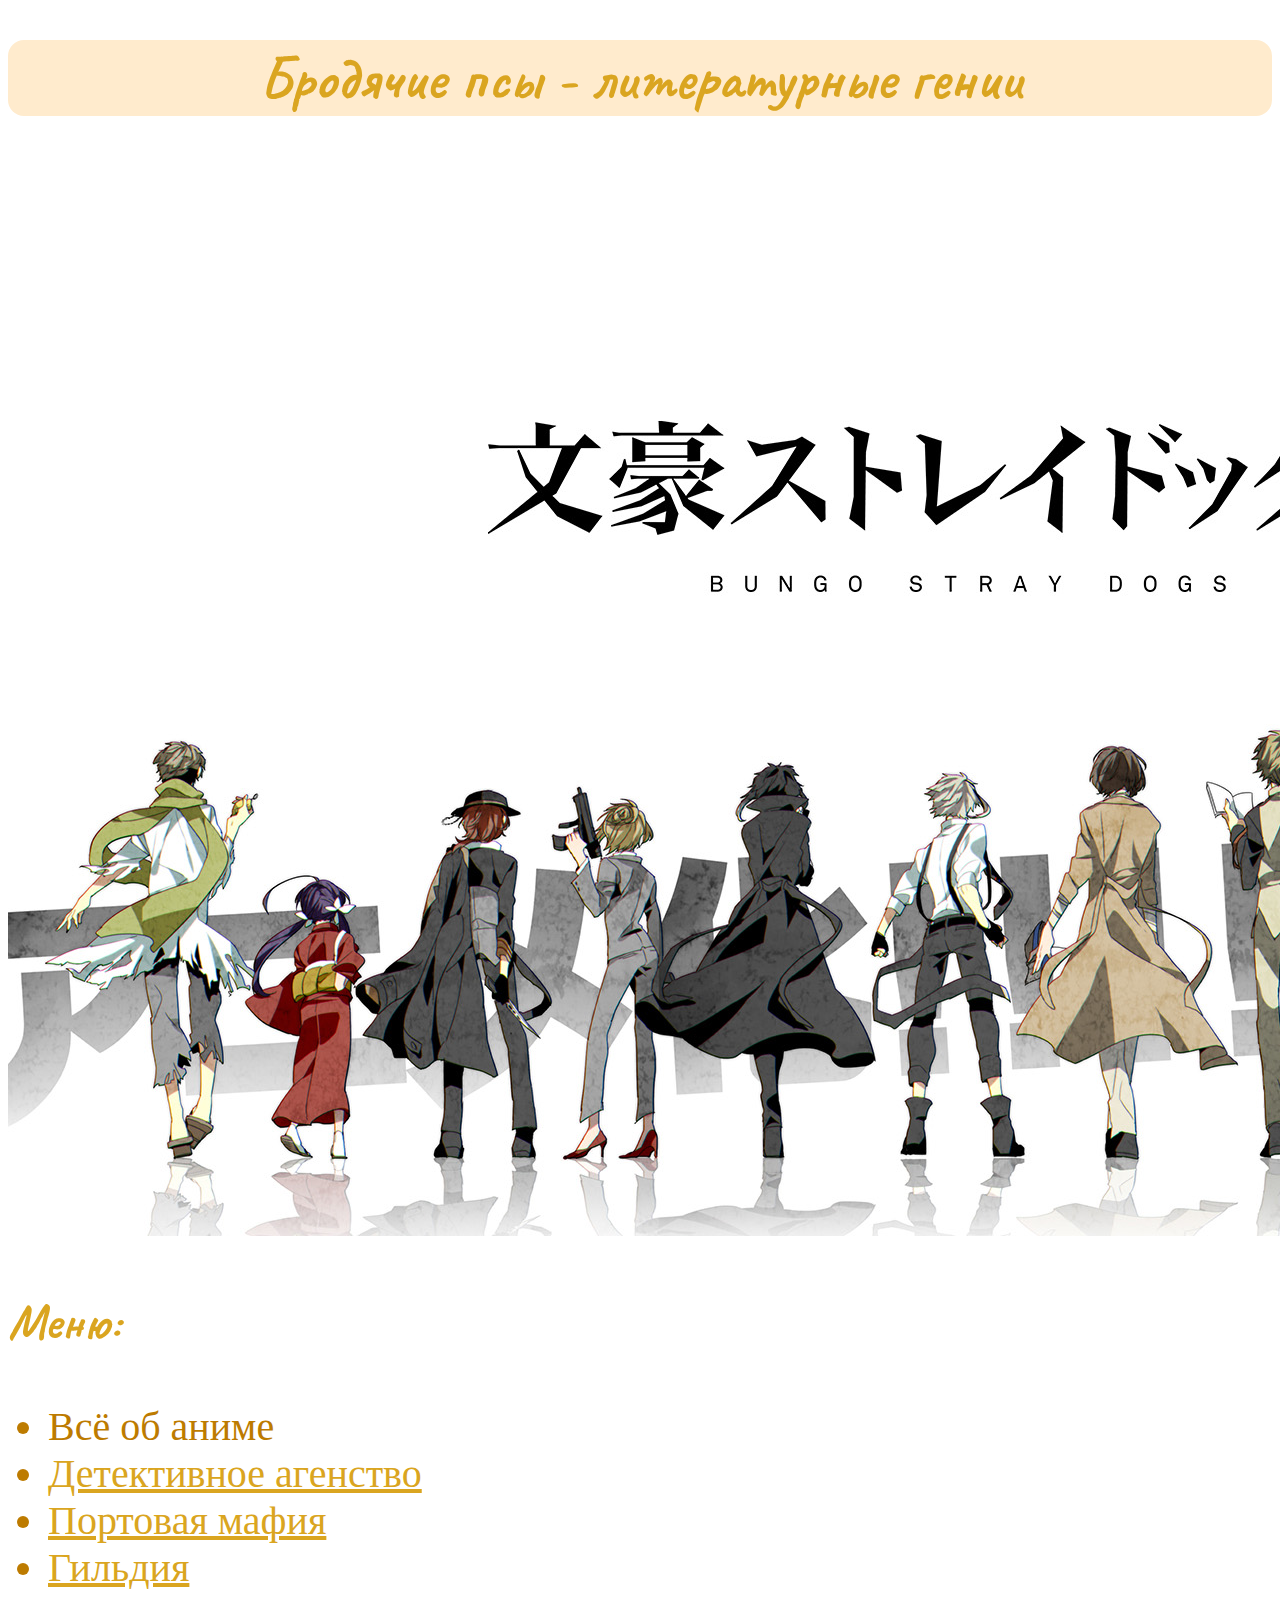
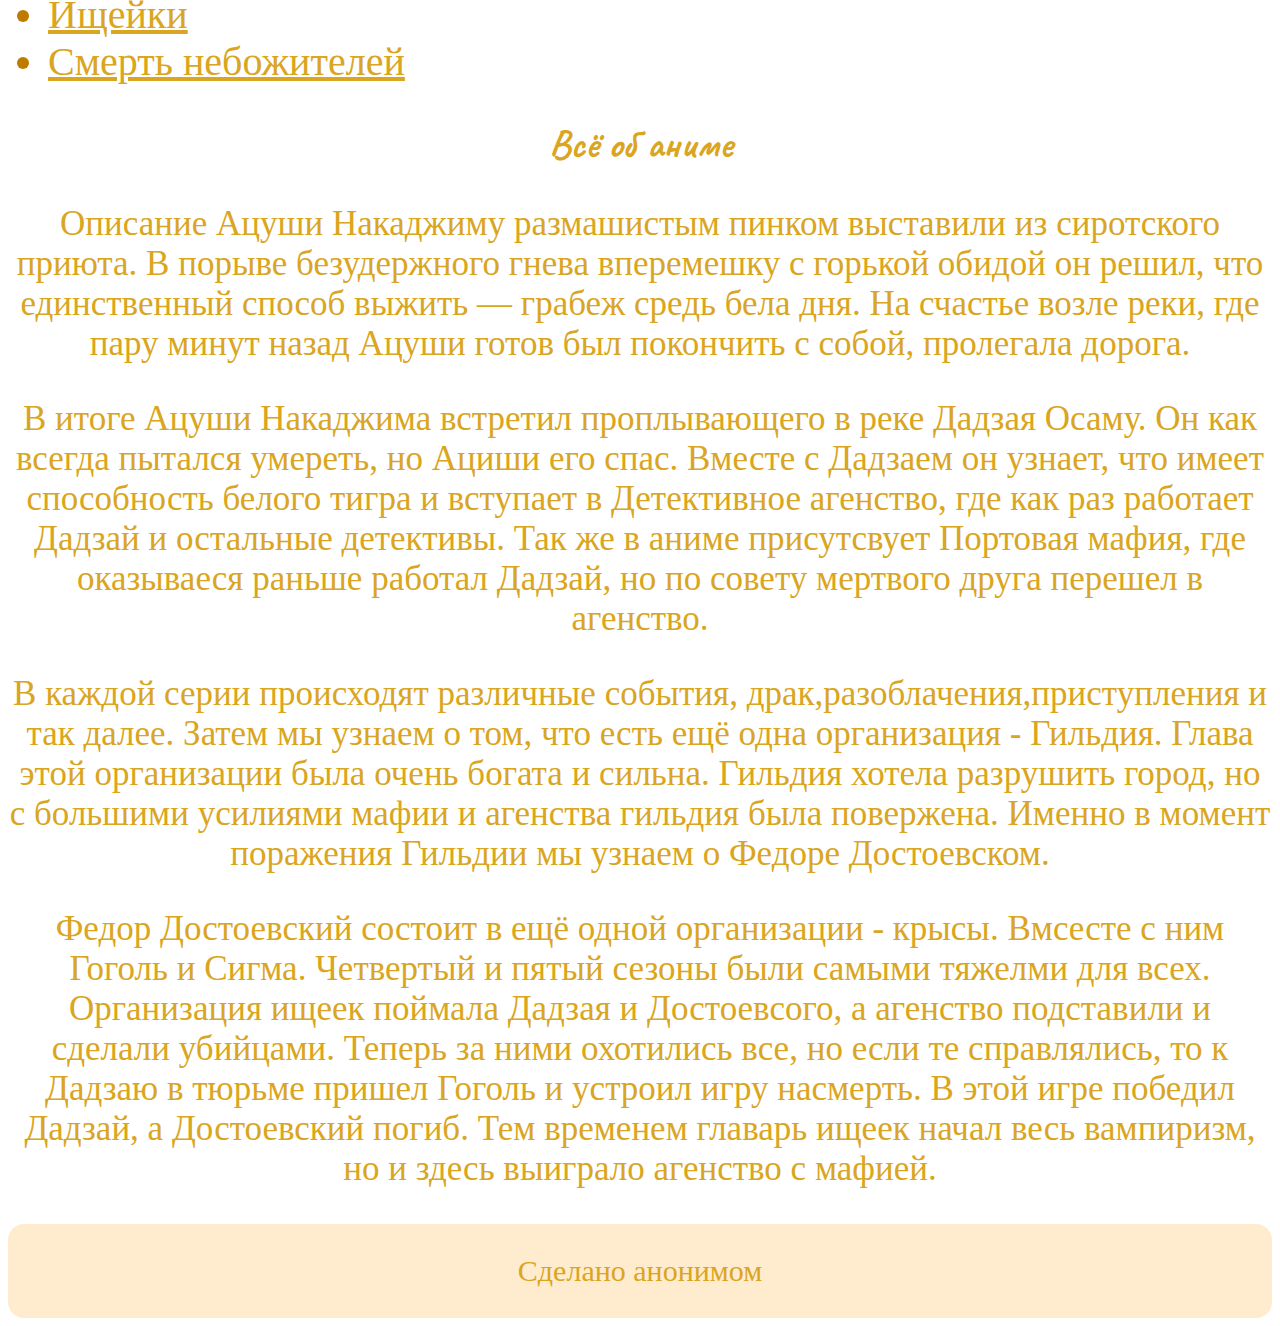
<file: index.html>
<!DOCTYPE HTML>
<html lang="ru">
  <head>
    <meta charset="UTF-8">
    <title>Название страницы</title>
    <meta name="description" content="Описание страницы" />
    
    <link rel="stylesheet"  href="style.css" />
    <link rel="icon" href="/img/favicon.png">
  </head>
  <body>
    <header>
      <h1>Бродячие псы - литературные гении</h1>
    </header>
    <main>
      <img src = "16108bed0158eef16d08e35433e08a51.jpeg" >
      <h3>Меню: </h3>
      <ul>
      <li>Всё об аниме</li>
      <li><a href="index2.html">Детективное агенство</a></li>
      <li><a href="index3.html">Портовая мафия</a></li>
      <li><a href="index4.html">Гильдия</a></li>
      <li><a href="index5.html">Ищейки</a></li>
      <li><a href="index6.html">Смерть небожителей</a></li>
      </ul>
      <h2 id="all-of-anime">Всё об аниме</h2>
      <p class = "vip">Описание Ацуши Накаджиму размашистым пинком выставили из сиротского приюта. В порыве безудержного гнева вперемешку с горькой обидой он решил, что единственный способ выжить — грабеж средь бела дня. На счастье возле реки, где пару минут назад Ацуши готов был покончить с собой, пролегала дорога.</p>
      <p class = "vip">В итоге Ацуши Накаджима встретил проплывающего в реке Дадзая Осаму. Он как всегда пытался умереть, но Ациши его спас. Вместе с Дадзаем он узнает, что имеет способность белого тигра и вступает в Детективное агенство, где как раз работает Дадзай и остальные детективы. Так же в аниме присутсвует Портовая мафия, где оказываеся раньше работал Дадзай, но по совету мертвого друга перешел в агенство.</p>
      <p class = "vip">В каждой серии происходят различные события, драк,разоблачения,приступления и так далее. Затем мы узнаем о том, что есть ещё одна организация - Гильдия. Глава этой организации была очень богата и сильна. Гильдия хотела разрушить город, но с большими усилиями мафии и агенства гильдия была повержена. Именно в момент поражения Гильдии мы узнаем о Федоре Достоевском.</p>
      <p class = "vip">Федор Достоевский состоит в ещё одной организации - крысы. Вмсесте с ним Гоголь и Сигма. Четвертый и пятый сезоны были самыми тяжелми для всех. Организация ищеек поймала Дадзая и Достоевсого, а агенство подставили и сделали убийцами. Теперь за ними охотились все, но если те справлялись, то к Дадзаю в тюрьме пришел Гоголь и устроил игру насмерть. В этой игре победил Дадзай, а Достоевский погиб. Тем временем главарь ищеек начал весь вампиризм, но и здесь выиграло агенство с мафией.</p>
      
    </main>
    
    <footer>
        <div class = "krasota">
          Сделано анонимом 
        </div>
    </footer>
  </body>
</html>
</file>
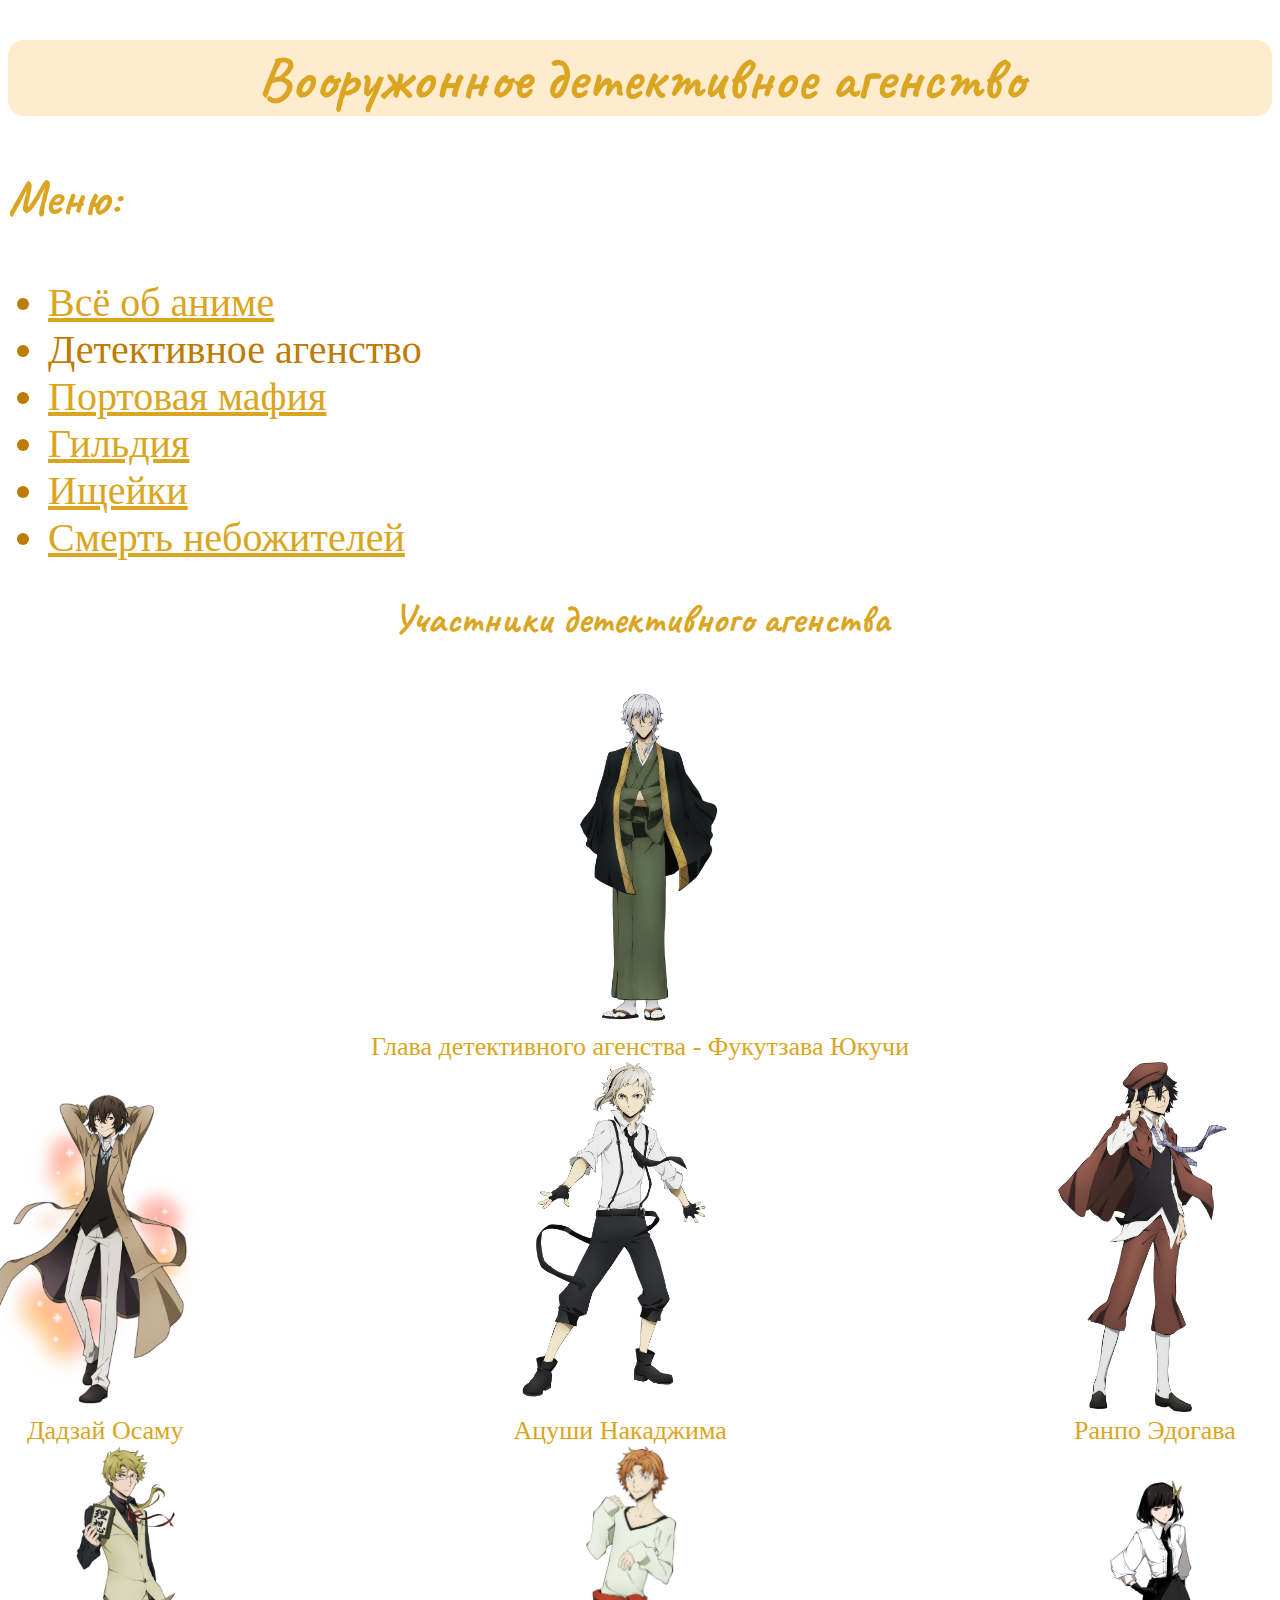
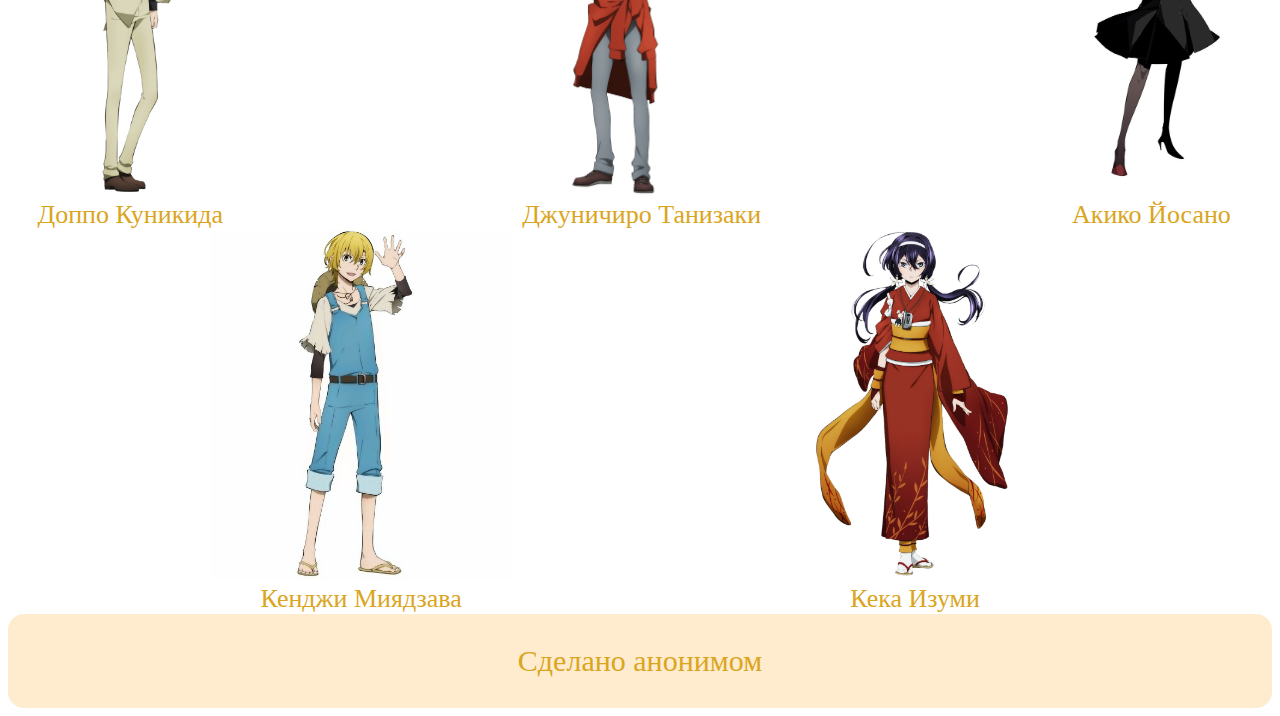
<file: index2.html>
<!DOCTYPE HTML>
<html lang="ru">
  <head>
    <meta charset="UTF-8">
    <title>Название страницы</title>
    <meta name="description" content="Описание страницы" />
    
    <link rel="stylesheet"  href="style.css" />
    <link rel="icon" href="/img/favicon.png">
  </head>
  <body>
    <header>
      <h1>Вооружонное детективное агенство</h1>
    </header>
    <main>
      <h3>Меню: </h3>
      <ul>
      <li><a href="index.html">Всё об аниме</a></li>
      <li>Детективное агенство</li>
      <li><a href="index3.html">Портовая мафия</a></li>
      <li><a href="index4.html">Гильдия</a></li>
      <li><a href="index5.html">Ищейки</a></li>
      <li><a href="index6.html">Смерть небожителей</a></li>
      </ul>
      <h2>Участники детективного агенства</h2>
      <div class="pic">
        <img src="93e3d3169c0a3928abdd354618dbf879.jpg">
        <div class="person">Глава детективного агенства - Фукутзава Юкучи</div>
      </div>
      <div class="team">
        <div class="pic">
            <img src="e99e641aac1fe958c88468ab336b1f49 (1).png">
            <div class="person">Дадзай Осаму</div>
        </div>
        
        <div class="pic">
            <img src="31-10.png">
            <div class="person">Ацуши Накаджима</div>
        </div>

        <div class="pic">
            <img src="9695d8c83630d5bc9b15167d16eb6b6d.jpg">
            <div class="person">Ранпо Эдогава</div>
        </div>
      </div>

      <div class="team">
        <div class="pic">
            <img src="2-45-768x1072.jpg">
            <div class="person">Доппо Куникида</div>
        </div>
        
        <div class="pic">
            <img src="3c2e7cf8a997aa35bb78b1625e95f457.jpg">
            <div class="person">Джуничиро Танизаки</div>
        </div>

        <div class="pic">
            <img src="1121637_150790674284405.jpg">
            <div class="person">Акико Йосано</div>
        </div>
      </div>

      <div class="team">
        <div class="pic">
            <img src="wp7434257.jpg.crdownload">
            <div class="person">Кенджи Миядзава</div>
        </div>
        
        <div class="pic">
            <img src="6835d34001b8faec50348300748b1d4a.jpg">
            <div class="person">Кека Изуми</div>
        </div>
      </div>
    </main>
    
    <footer>
        <div class = "krasota">
            Сделано анонимом 
          </div>        
    </footer>
  </body>
</html>
</file>
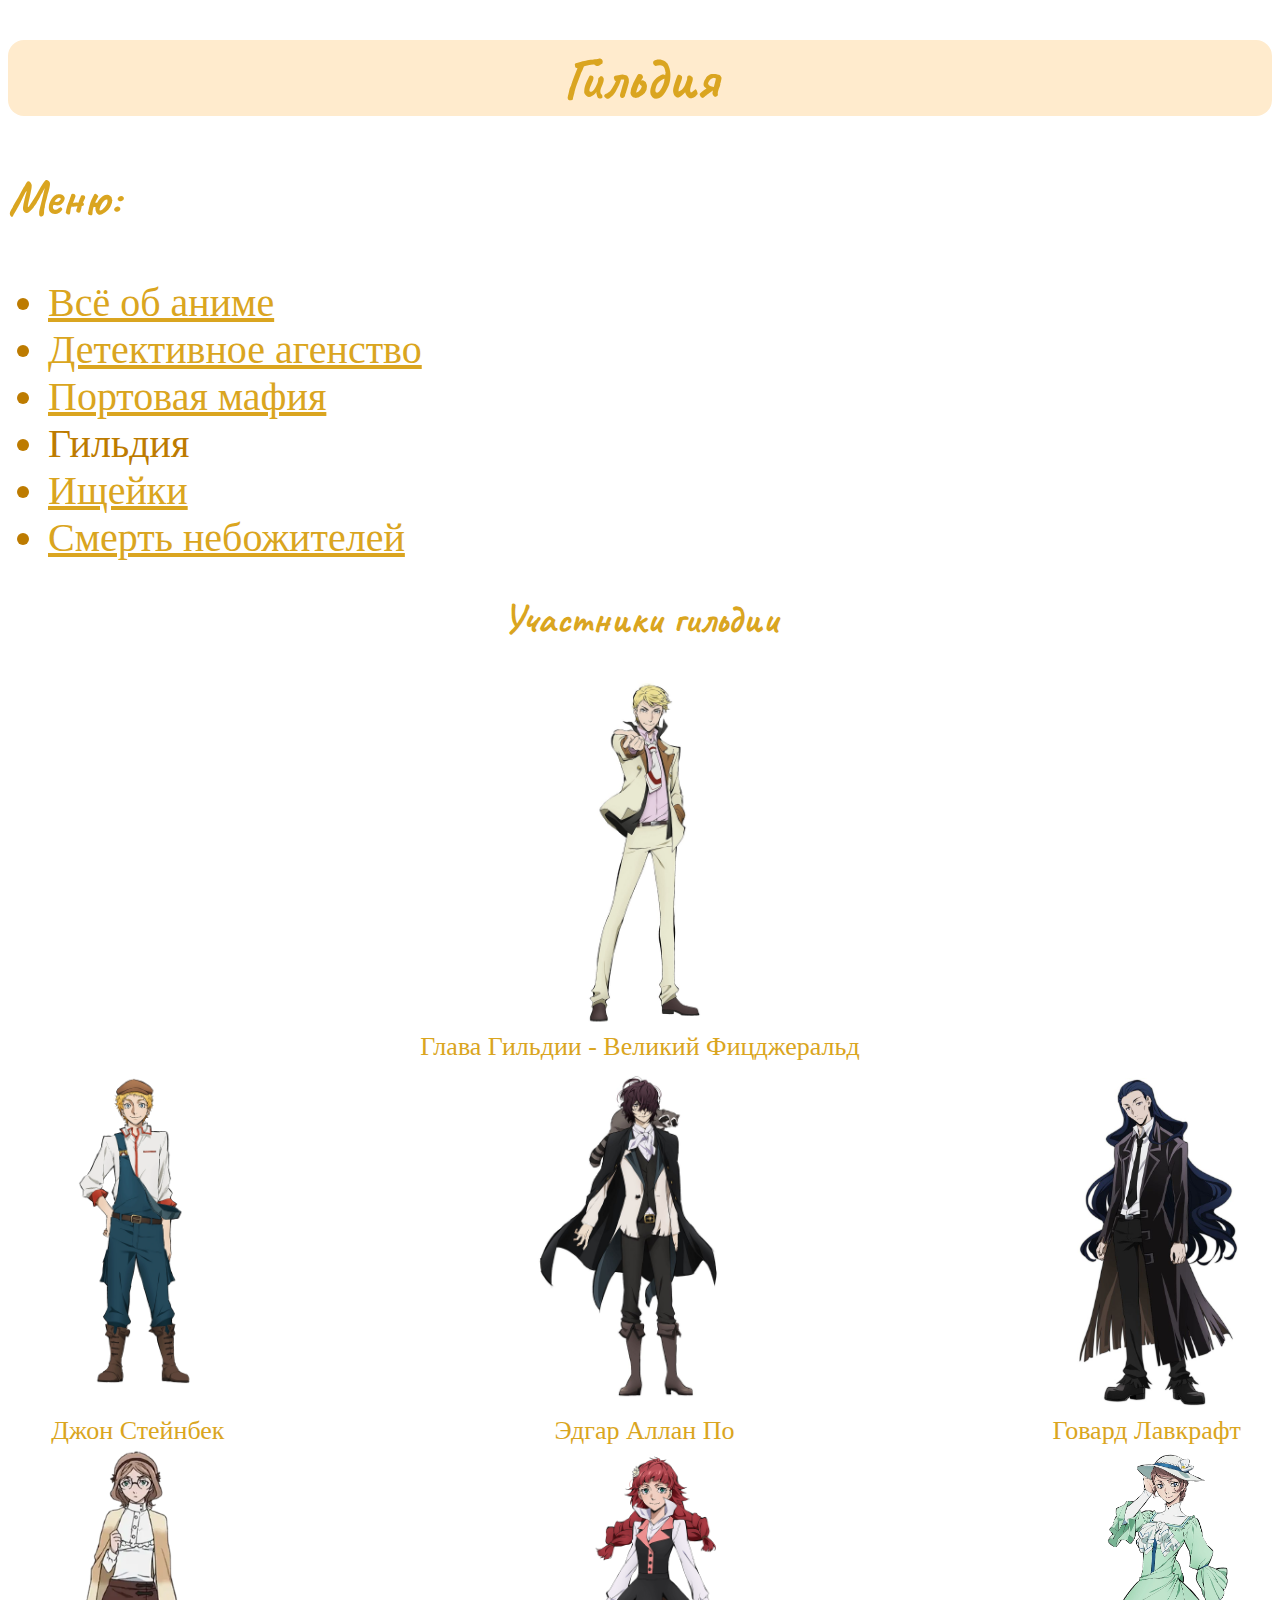
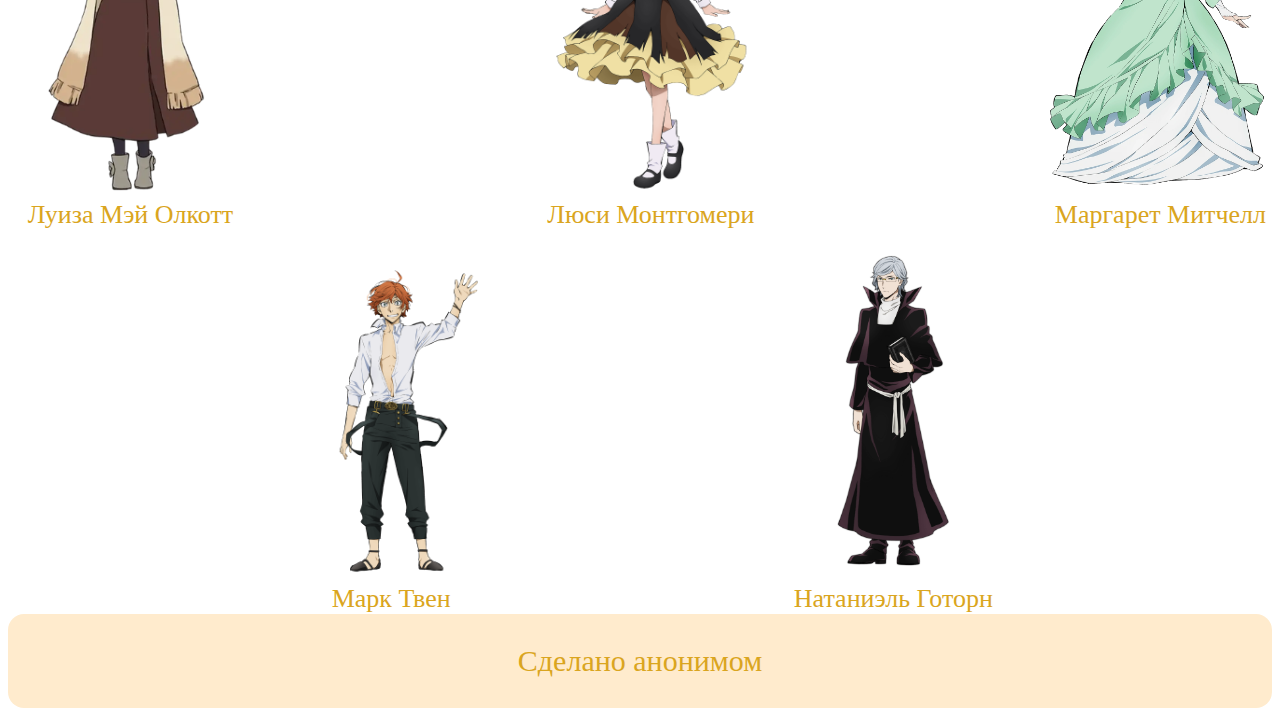
<file: index4.html>
<!DOCTYPE HTML>
<html lang="ru">
  <head>
    <meta charset="UTF-8">
    <title>Название страницы</title>
    <meta name="description" content="Описание страницы" />
    
    <link rel="stylesheet"  href="style.css" />
    <link rel="icon" href="/img/favicon.png">
  </head>
  <body>
    <header>
      <h1>Гильдия</h1>
    </header>
    <main>
      <h3>Меню: </h3>
      <ul>
      <li><a href="index.html">Всё об аниме</a></li>
      <li><a href="index2.html">Детективное агенство</a></li>
      <li><a href="index3.html">Портовая мафия</a></li>
      <li>Гильдия</li>
      <li><a href="index5.html">Ищейки</a></li>
      <li><a href="index6.html">Смерть небожителей</a></li>
      </ul>
      <h2>Участники гильдии</h2>
      <div class="pic">
        <img src="Фиджеральдjpg.jpg">
        <div class="person">Глава Гильдии - Великий Фицджеральд</div>
      </div>
      <div class="team">
        <div class="pic">
            <img src="Джон Стейнбек.webp">
            <div class="person">Джон Стейнбек</div>
        </div>
        
        <div class="pic">
            <img src="Эдгар Аллан По.jpg">
            <div class="person">Эдгар Аллан По</div>
        </div>

        <div class="pic">
            <img src="Говард Лавкрафт.jpg">
            <div class="person">Говард Лавкрафт</div>
        </div>
      </div>

      <div class="team">
        <div class="pic">
            <img src="Луиза Мэй Олкотт.webp">
            <div class="person">Луиза Мэй Олкотт</div>
        </div>
        
        <div class="pic">
            <img src="Люси Монтгомери1.png">
            <div class="person">Люси Монтгомери</div>
        </div>

        <div class="pic">
            <img src="Маргарет Митчелл.webp">
            <div class="person">Маргарет Митчелл
            </div>
        </div>
      </div>

      <div class="team">
        <div class="pic">
            <img src="Марк Твен.png">
            <div class="person">Марк Твен</div>
        </div>
        
        <div class="pic">
            <img src="Натаниэль Готорн.png">
            <div class="person">Натаниэль Готорн</div>
        </div>
      </div>
    </main>
    
    <footer>
        <div class = "krasota">
            Сделано анонимом 
          </div>       
    </footer>
  </body>
</html>
</file>
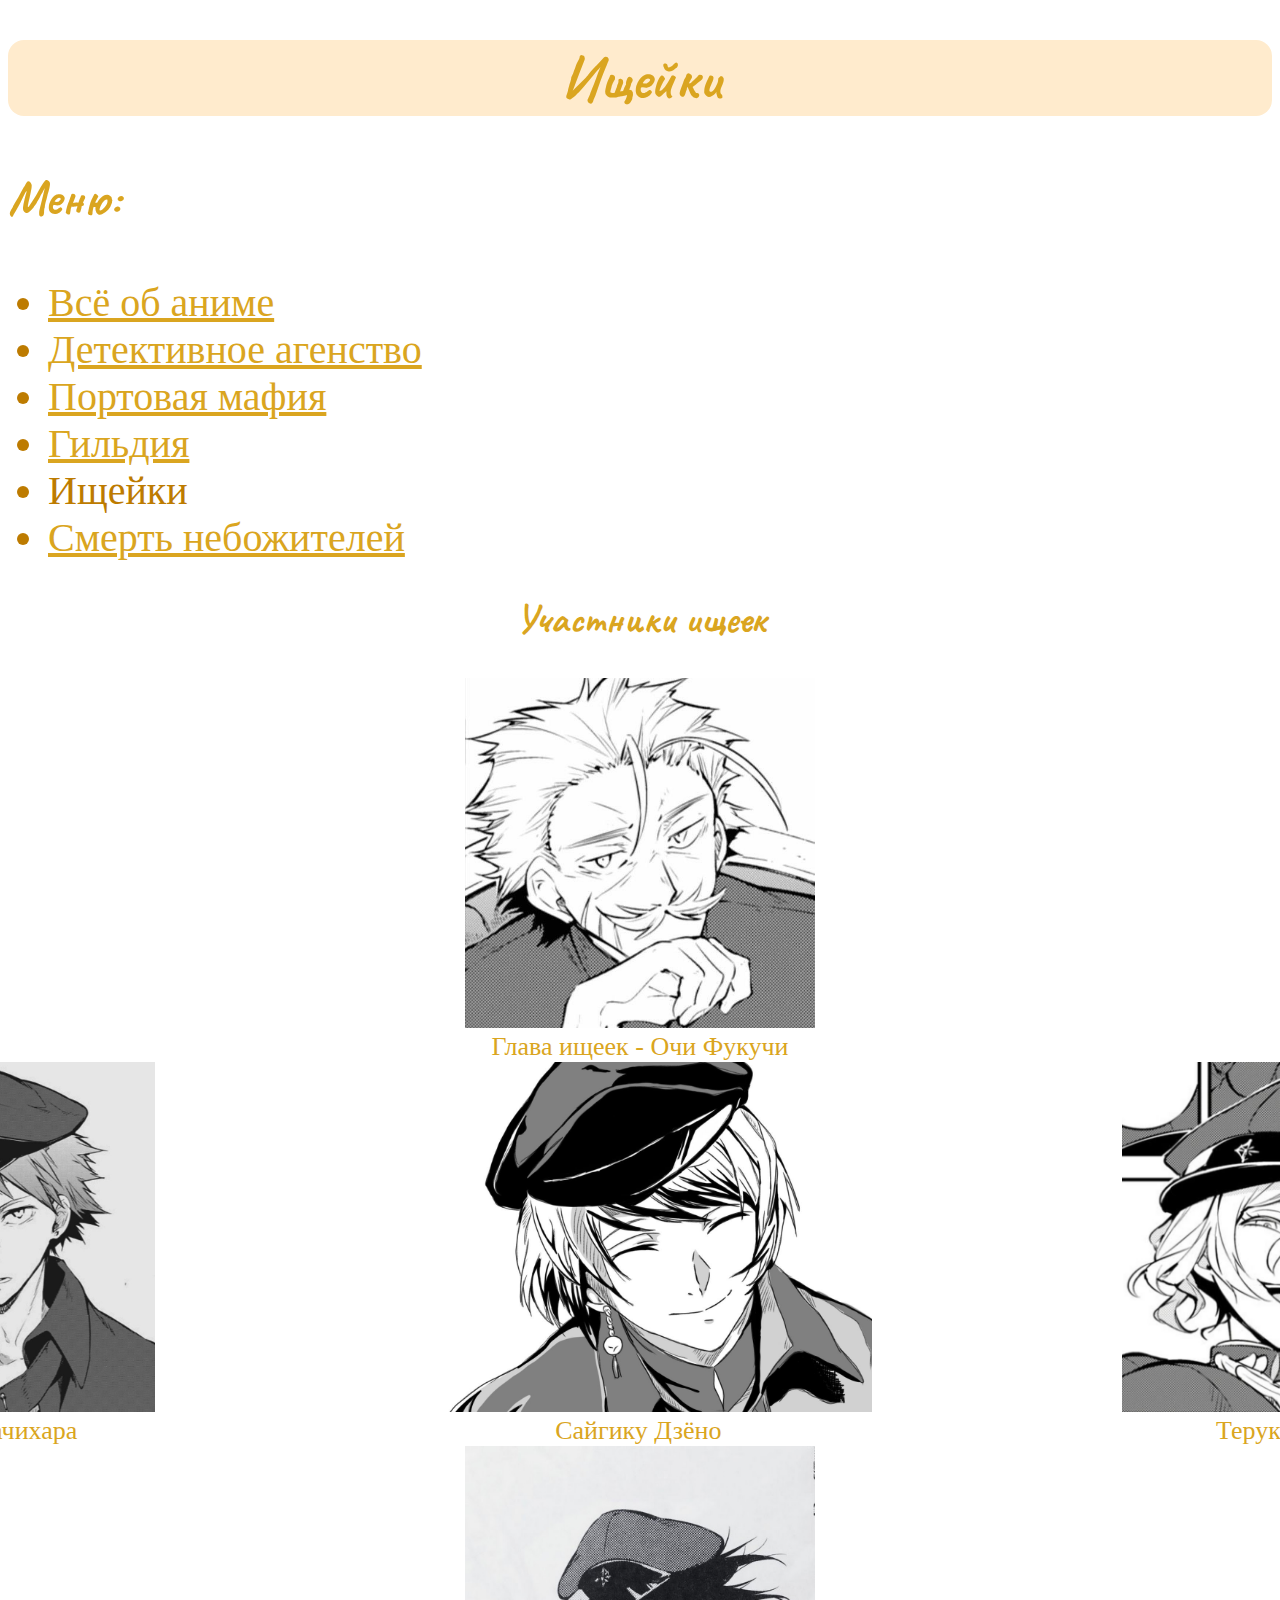
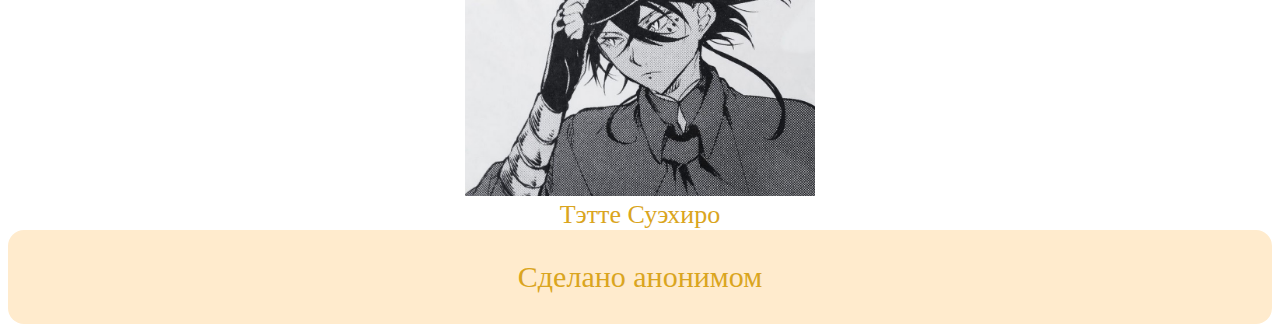
<file: index5.html>
<!DOCTYPE HTML>
<html lang="ru">
  <head>
    <meta charset="UTF-8">
    <title>Название страницы</title>
    <meta name="description" content="Описание страницы" />
    
    <link rel="stylesheet"  href="style.css" />
    <link rel="icon" href="/img/favicon.png">
  </head>
  <body>
    <header>
      <h1>Ищейки</h1>
    </header>
    <main>
      <h3>Меню: </h3>
      <ul>
      <li><a href="index.html">Всё об аниме</a></li>
      <li><a href="index2.html">Детективное агенство</a></li>
      <li><a href="index3.html">Портовая мафия</a></li>
      <li><a href="index4.html">Гильдия</a></li>
      <li>Ищейки</li>
      <li><a href="index6.html">Смерть небожителей</a></li>
      </ul>
      <h2>Участники ищеек</h2>
      <div class="pic">
        <img src="Очи Фукучи.jpg">
        <div class="person">Глава ищеек - Очи Фукучи</div>
      </div>
      <div class="team">
        <div class="pic">
            <img src="Мичизу Тачихара.jpg">
            <div class="person">Мичизу Тачихара</div>
        </div>
        
        <div class="pic">
            <img src="Сайгику Дзёно.jpg">
            <div class="person">Сайгику Дзёно</div>
        </div>

        <div class="pic">
            <img src="Теруко Оокура.jpeg">
            <div class="person">Теруко Оокура</div>
        </div>
      </div>

      <div class="team">
        <div class="pic">
            <img src="Тэтте Суэхиро.jpg">
            <div class="person">Тэтте Суэхиро</div>
        </div>
    </main>
    
    <footer>
        <div class = "krasota">
            Сделано анонимом 
          </div>        
    </footer>
  </body>
</html>
</file>
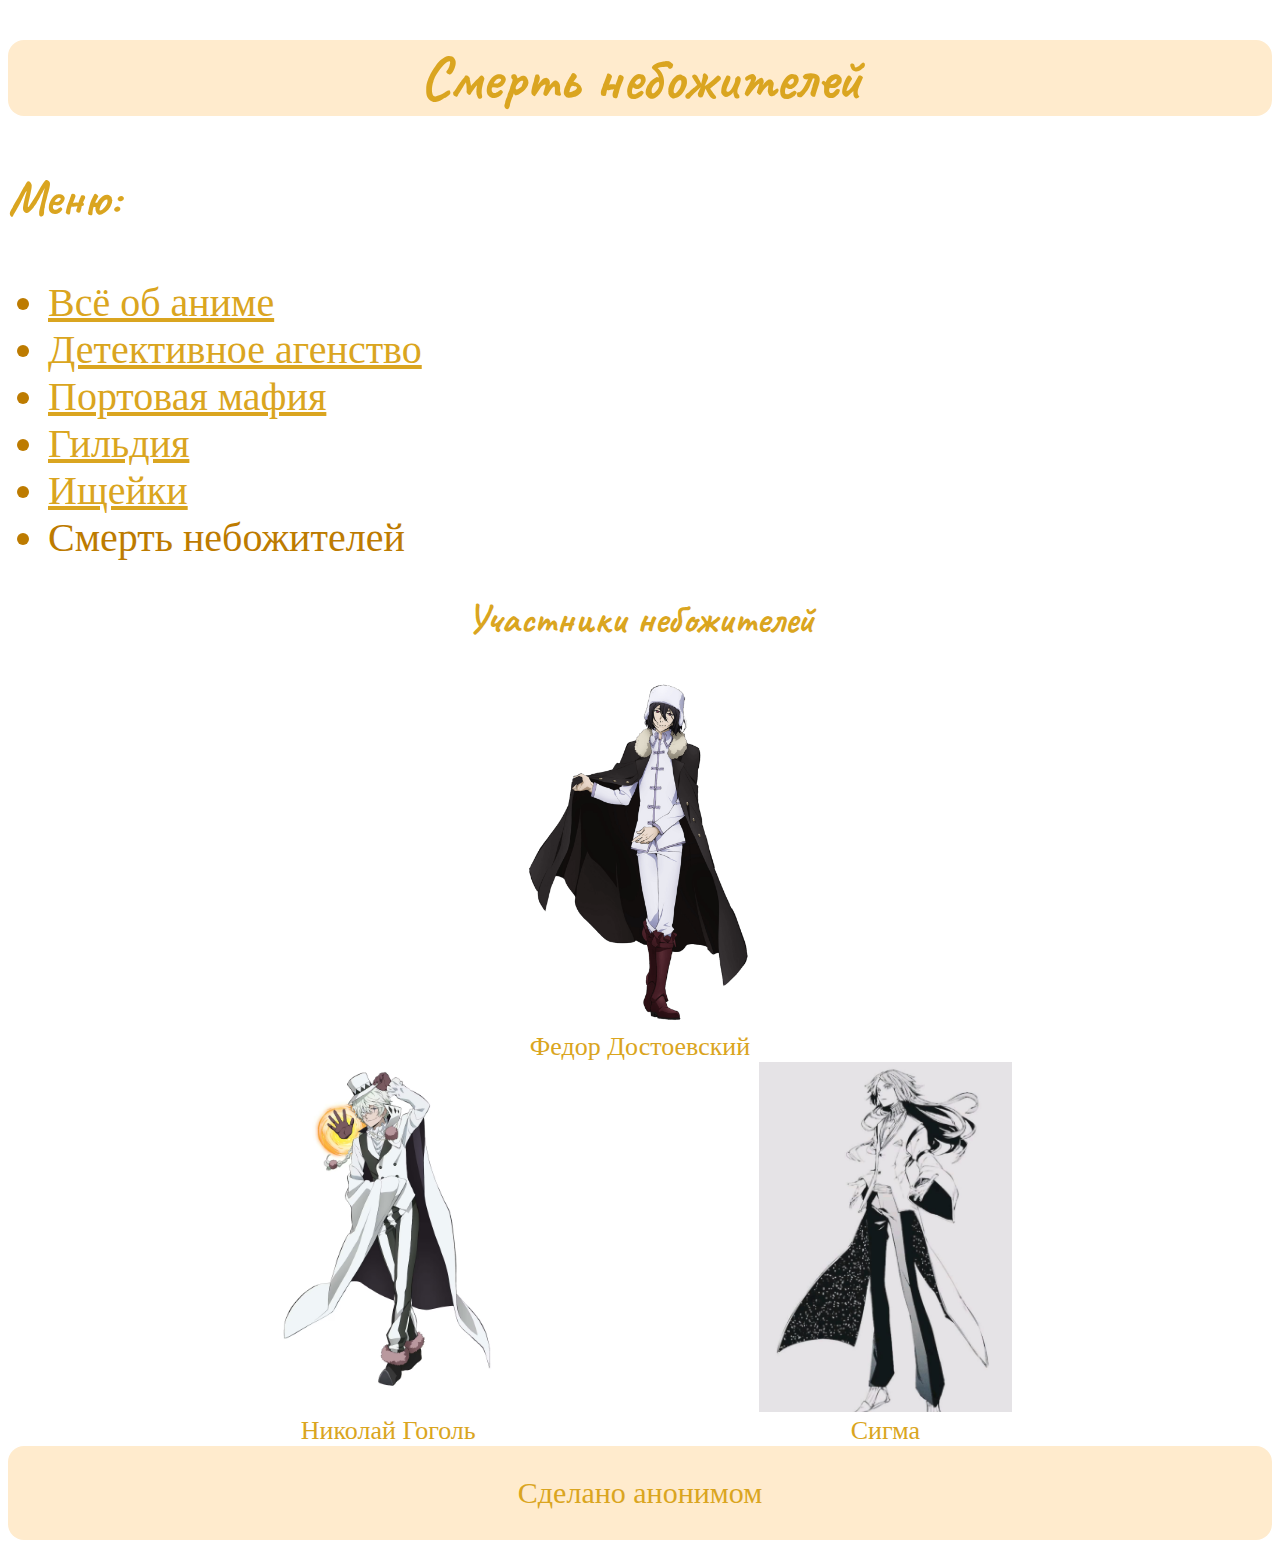
<file: index6.html>
<!DOCTYPE HTML>
<html lang="ru">
  <head>
    <meta charset="UTF-8">
    <title>Название страницы</title>
    <meta name="description" content="Описание страницы" />
    
    <link rel="stylesheet"  href="style.css" />
    <link rel="icon" href="/img/favicon.png">
  </head>
  <body>
    <header>
      <h1>Смерть небожителей</h1>
    </header>
    <main>
      <h3>Меню: </h3>
      <ul>
      <li><a href="index.html">Всё об аниме</a></li>
      <li><a href="index2.html">Детективное агенство</a></li>
      <li><a href="index3.html">Портовая мафия</a></li>
      <li><a href="index4.html">Гильдия</a></li>
      <li><a href="index5.html">Ищейки</a></li>
      <li>Смерть небожителей</li>
      </ul>
      <h2>Участники небожителей</h2>
      <div class="pic">
        <img src="федя.png">
        <div class="person">Федор Достоевский</div>
      </div>
      <div class="team">
        <div class="pic">
            <img src="коля.avif">
            <div class="person">Николай Гоголь</div>
        </div>
        
        <div class="pic">
            <img src="сигма.jpg">
            <div class="person">Сигма</div>
        </div>

    </main>
    
    <footer>
        <div class = "krasota">
            Сделано анонимом 
          </div>        
    </footer>
  </body>
</html>
</file>
<file: style.css>
@import url('https://fonts.googleapis.com/css2?family=Caveat&family=Dancing+Script&family=Grape+Nuts&family=Pacifico&display=swap');

h1{
    color: goldenrod;
    background-color: blanchedalmond;
    font-size: 60px;
    font-family: Caveat;
    text-align: center;
    border-radius: 16px;
}


h2{
    color:goldenrod;
    font-size: 40px;
    font-family: Caveat;
    text-align: center;

}

.vip{
    font-size: 35px;
    color:goldenrod ;
    text-align: center;
}

h3{
    font-size: 50px;
    color:goldenrod ;
    font-family: 'Caveat';
}

li a{
    font-size: 40px ;
    color:goldenrod ;
}

li {
    font-size: 40px ;
    color: rgb(189, 123, 0);
}

.person{
    font-size: 26px;
    color:goldenrod ;
}

.pic {
    text-align: center;  
}

.pic img {
    height: 350px;
}

.team {
    display: flex;
    justify-content: center;
    gap: 250px;
}

footer{
    font-size: 30px;
    color:goldenrod;
    text-align: center;
    padding: 30px;
    background-color:blanchedalmond ;
    border-radius: 16px;

}
</file>
